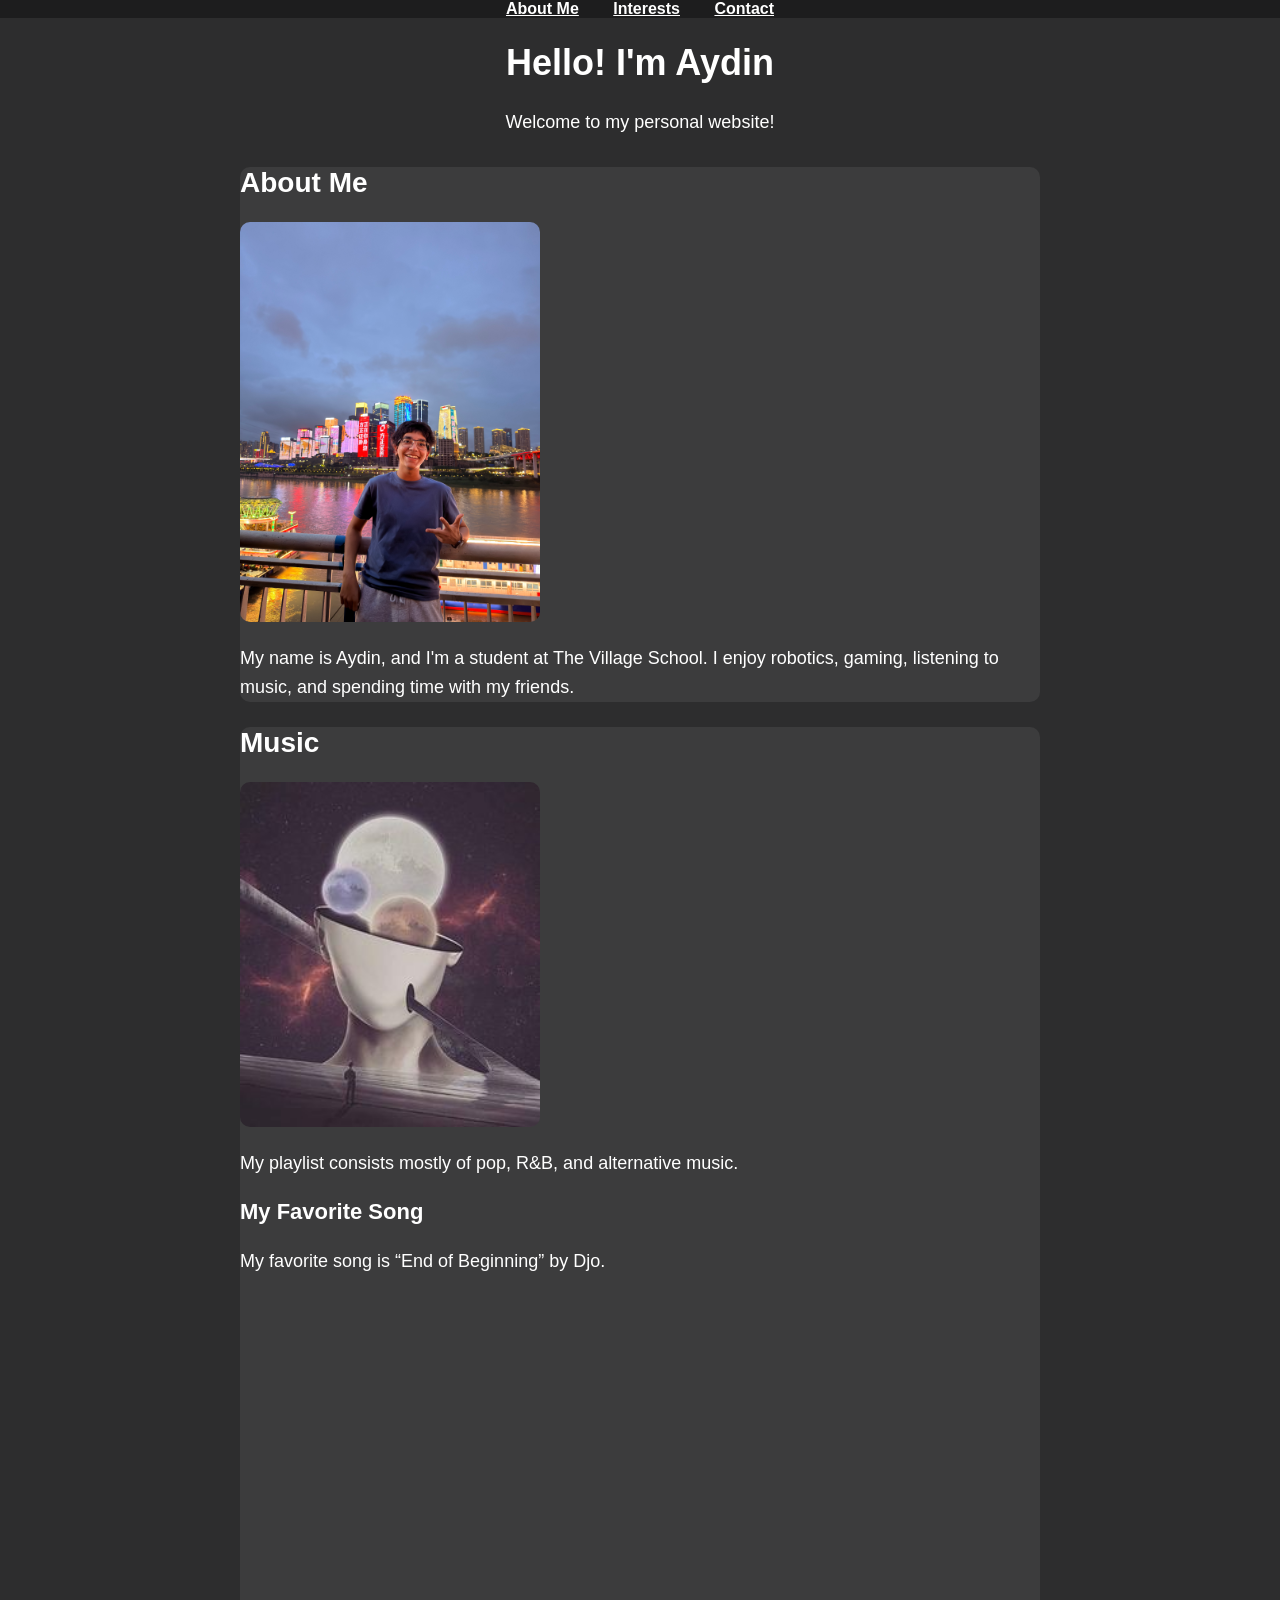
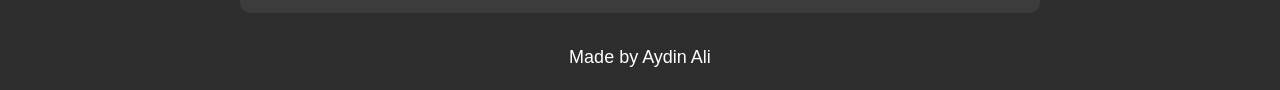
<file: index.html>
<!DOCTYPE html>
<html lang="en">
<head>
    <!-- These page settings basically make the text work and make the website fit on phones -->
    <meta charset="UTF-8">
    <meta name="viewport" content="width=device-width, initial-scale=1.0">
    <title>About Me</title>
    <!-- This connects the CSS file so the website can have colors and other styles -->
    <link rel="stylesheet" href="style.css">
</head>
  
<body>
    <!-- Header is used for the navigation and the introduction at the top of the page -->
    <header>
        <!-- Nav allows the user to basically move to the other HTML files and navigate the website -->
        <nav class="navigation">
            <a href="index.html">About Me</a>
            <a href="Intrest.html">Interests</a>
            <a href="Contact.html">Contact</a>
        </nav>
        <h1>Hello! I'm Aydin</h1>
        <p>Welcome to my personal website!</p>
    </header>

    <!-- Main is used to hold the important information about me and my music -->
    <main>
        <section>
            <h2>About Me</h2>
            <!-- Img displays my picture and alt describes the picture if it cannot be seen -->
            <img src="IMG_2821.jpeg"
                 alt="Aydin wearing glasses and ciematic city backround"
                 width="300">
            <p>
                My name is Aydin, and I'm a student at The Village School.
                I enjoy robotics, gaming, listening to music, and spending
                time with my friends.
            </p>
        </section>

        <!-- Section is used to keep all of the music information together and organized -->
        <section>
            <h2>Music</h2>
            <img src="6341b40178c01d891d30e6bbce3b010d.jpg"
                 alt="A playlist cover showing five friends relaxing together"
                 width="300">
            <p>My playlist consists mostly of pop, R&B, and alternative music.</p>

            <h3>My Favorite Song</h3>
            <p>My favorite song is “End of Beginning” by Djo.</p>
            <!-- Iframe basically makes a frame that puts the YouTube video inside the page -->
            <!-- Autoplay allows automatic playback and accelerometer and gyroscope allow phone movement information -->
            <iframe
                width="560"
                height="315"
                src="https://www.youtube.com/embed/B3Z4XGAxJB0"
                allow="autoplay accelerometer gyroscope"
            >

            </iframe>
        </section>
    </main>

    <!-- Footer is used to show my name at the bottom of the page -->
    <footer>
        <p>Made by Aydin Ali</p>
    </footer>
</body>
</html>
</file>
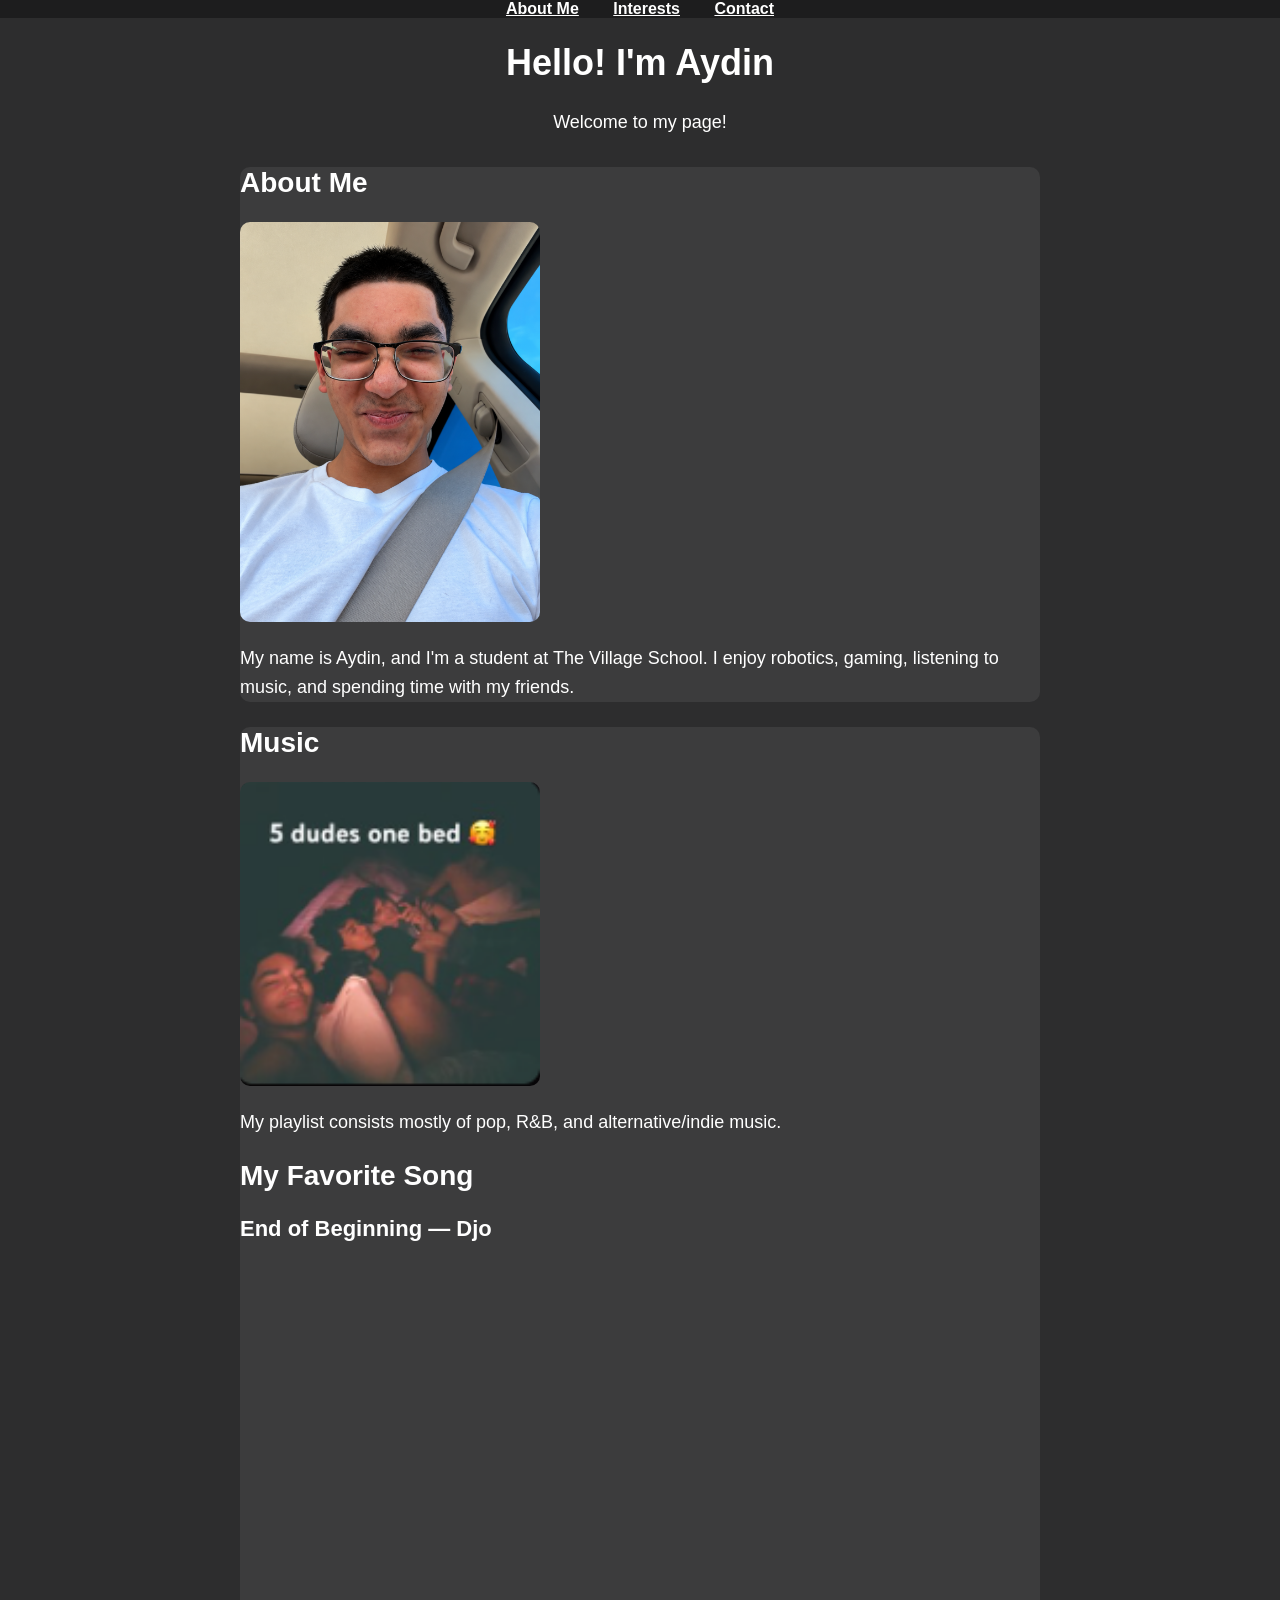
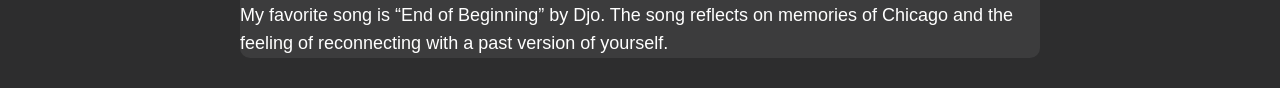
<file: About_Me_Page.html>
<!DOCTYPE html>
<html lang="en">
<head>
    <meta charset="UTF-8">
    <meta name="viewport" content="width=device-width, initial-scale=1.0">
    <link rel="stylesheet" href="style.css">
    <title>About Me</title>
</head>

<body>
    <!-- Links to my website pages -->
<div class="navigation">
    <a href="About_Me_Page.html">About Me</a>
    <a href="Intrest.html">Interests</a>
    <a href="contact.html">Contact</a>
</div>
    <header>
        <h1>Hello! I'm Aydin</h1>
        <p>Welcome to my page!</p>
    </header>

    <main>
        <section class="about-me">
            <h2>About Me</h2>
            <img src="Natural car portrait with glasses.png"
                 alt="A portrait of me wearing glasses, with buzz cut making kissy face"
                 width="300">

            <p>
                My name is Aydin, and I'm a student at The Village School.
                I enjoy robotics, gaming, listening to music, and spending
                time with my friends.
            </p>
        </section>

        <section class="music">
            <h2>Music</h2>
            <img src="Screenshot 2026-10-02 101836.png"
                 alt="My music playlist"
                 width="300">

            <p>My playlist consists mostly of pop, R&B, and alternative/indie music.</p>

            <h2>My Favorite Song</h2>
            <h3>End of Beginning — Djo</h3>

            <iframe
                width="560"
                height="315"
                src="https://www.youtube.com/embed/B3Z4XGAxJB0"
                title="End of Beginning by Djo"
                allow="autoplay; encrypted-media; picture-in-picture"
                allowfullscreen>
            </iframe>

            <p>
                My favorite song is “End of Beginning” by Djo.
                The song reflects on memories of Chicago and the feeling
                of reconnecting with a past version of yourself.
            </p>
        </section>
    </main>
</body>
</html>
</file>
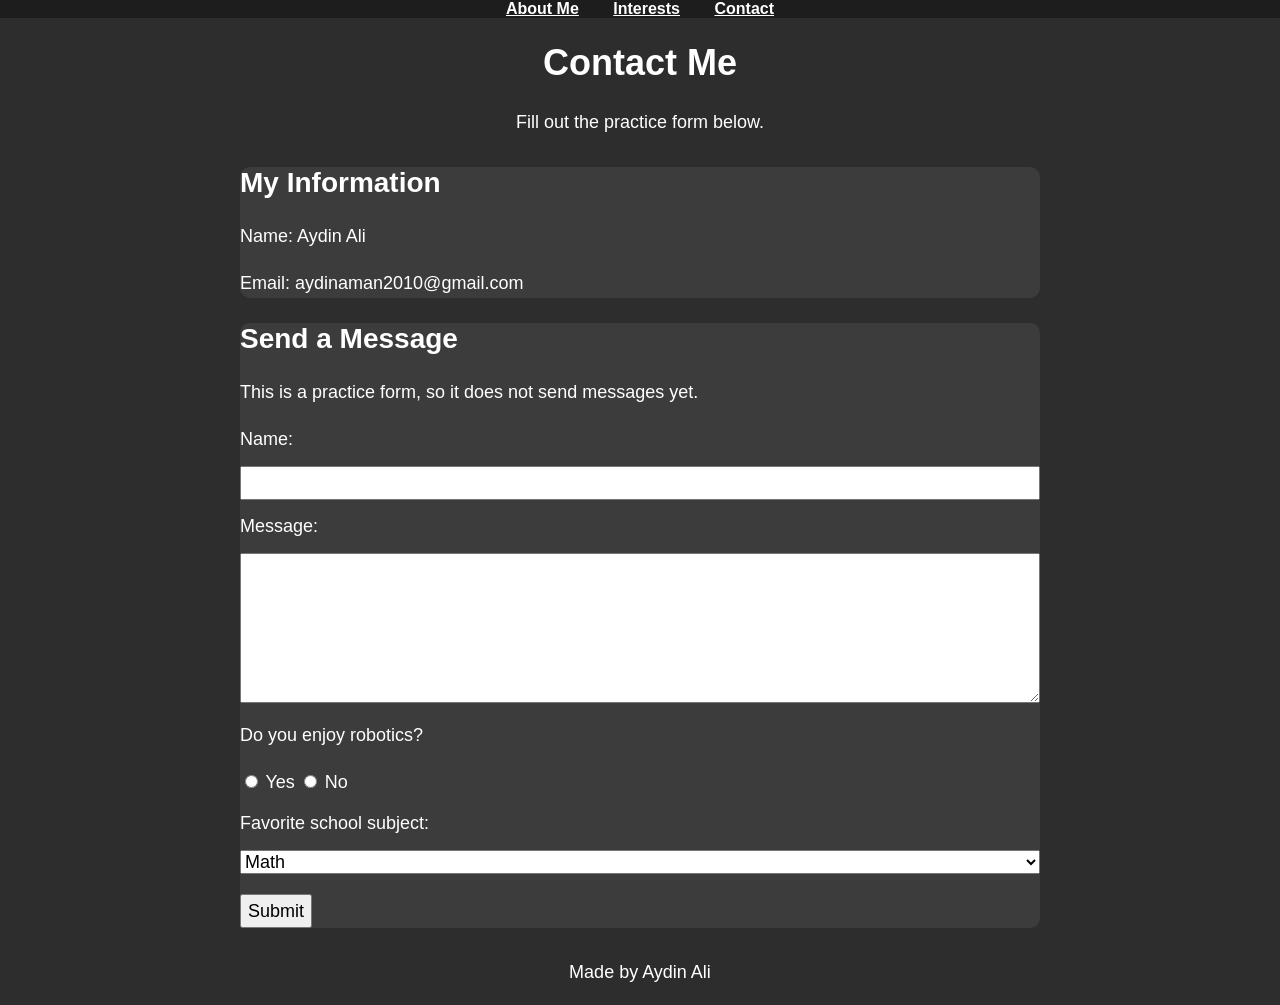
<file: Contact.html>
<!DOCTYPE html>
<html lang="en">
<head>
    <!-- These settings make the text work right and help the page fit on phones -->
    <meta charset="UTF-8">
    <meta name="viewport" content="width=device-width, initial-scale=1.0">
    <title>Contact Me</title>
    <!-- This connects the CSS file so the page can use the colors and styles -->
    <link rel="stylesheet" href="style.css">
</head>

<body>
    <!-- The header holds the nav and the introduction at the top -->
    <header>
        <!-- Nav allows the user to move to the other HTML files and navigate the website -->
        <nav class="navigation">
            <a href="index.html">About Me</a>
            <a href="Intrest.html">Interests</a>
            <a href="Contact.html">Contact</a>
        </nav>
        <h1>Contact Me</h1>
        <p>Fill out the practice form below.</p>
    </header>

    <!-- Main holds my contact information and the form -->
    <main>
        <section>
            <h2>My Information</h2>
            <p>Name: Aydin Ali</p>
            <p>Email: aydinaman2010@gmail.com</p>
        </section>

        <section>
            <h2>Send a Message</h2>
            <p>This is a practice form, so it does not send messages yet.</p>

            <!-- Form keeps all the questions together and collects the visitors answers -->
            <form action="#">
                <!-- Label tells the user what the box is for and input lets them type their name -->
                <label for="name">Name:</label>
                <input type="text" id="name" name="name" required>

                <!-- Textarea gives the user a bigger box because the message needs more room if needed -->
                <label for="message">Message:</label>
                <textarea id="message" name="message" rows="5" required></textarea>

                <!-- The matching name makes the radio buttons only allow one answer -->
                <p>Do you enjoy robotics?</p>
                <input type="radio" id="yes" name="robotics" value="yes">
                <label class="choice" for="yes">Yes</label>
                <input type="radio" id="no" name="robotics" value="no">
                <label class="choice" for="no">No</label>

                <!-- Select makes the dropdown and each option gives the user a subject to choose -->
                <label for="subject">Favorite school subject:</label>
                <select id="subject" name="subject">
                    <option value="math">Math</option>
                    <option value="science">Science</option>
                    <option value="english">English</option>
                    <option value="history">History</option>
                </select>

                <!-- The button basically submits the form after the user fills it out -->
                <button type="submit">Submit</button>
            </form>
        </section>
    </main>

    <!-- Footer shows who made the website at the bottom -->
    <footer>
        <p>Made by Aydin Ali</p>
    </footer>
</body>
</html>
</file>
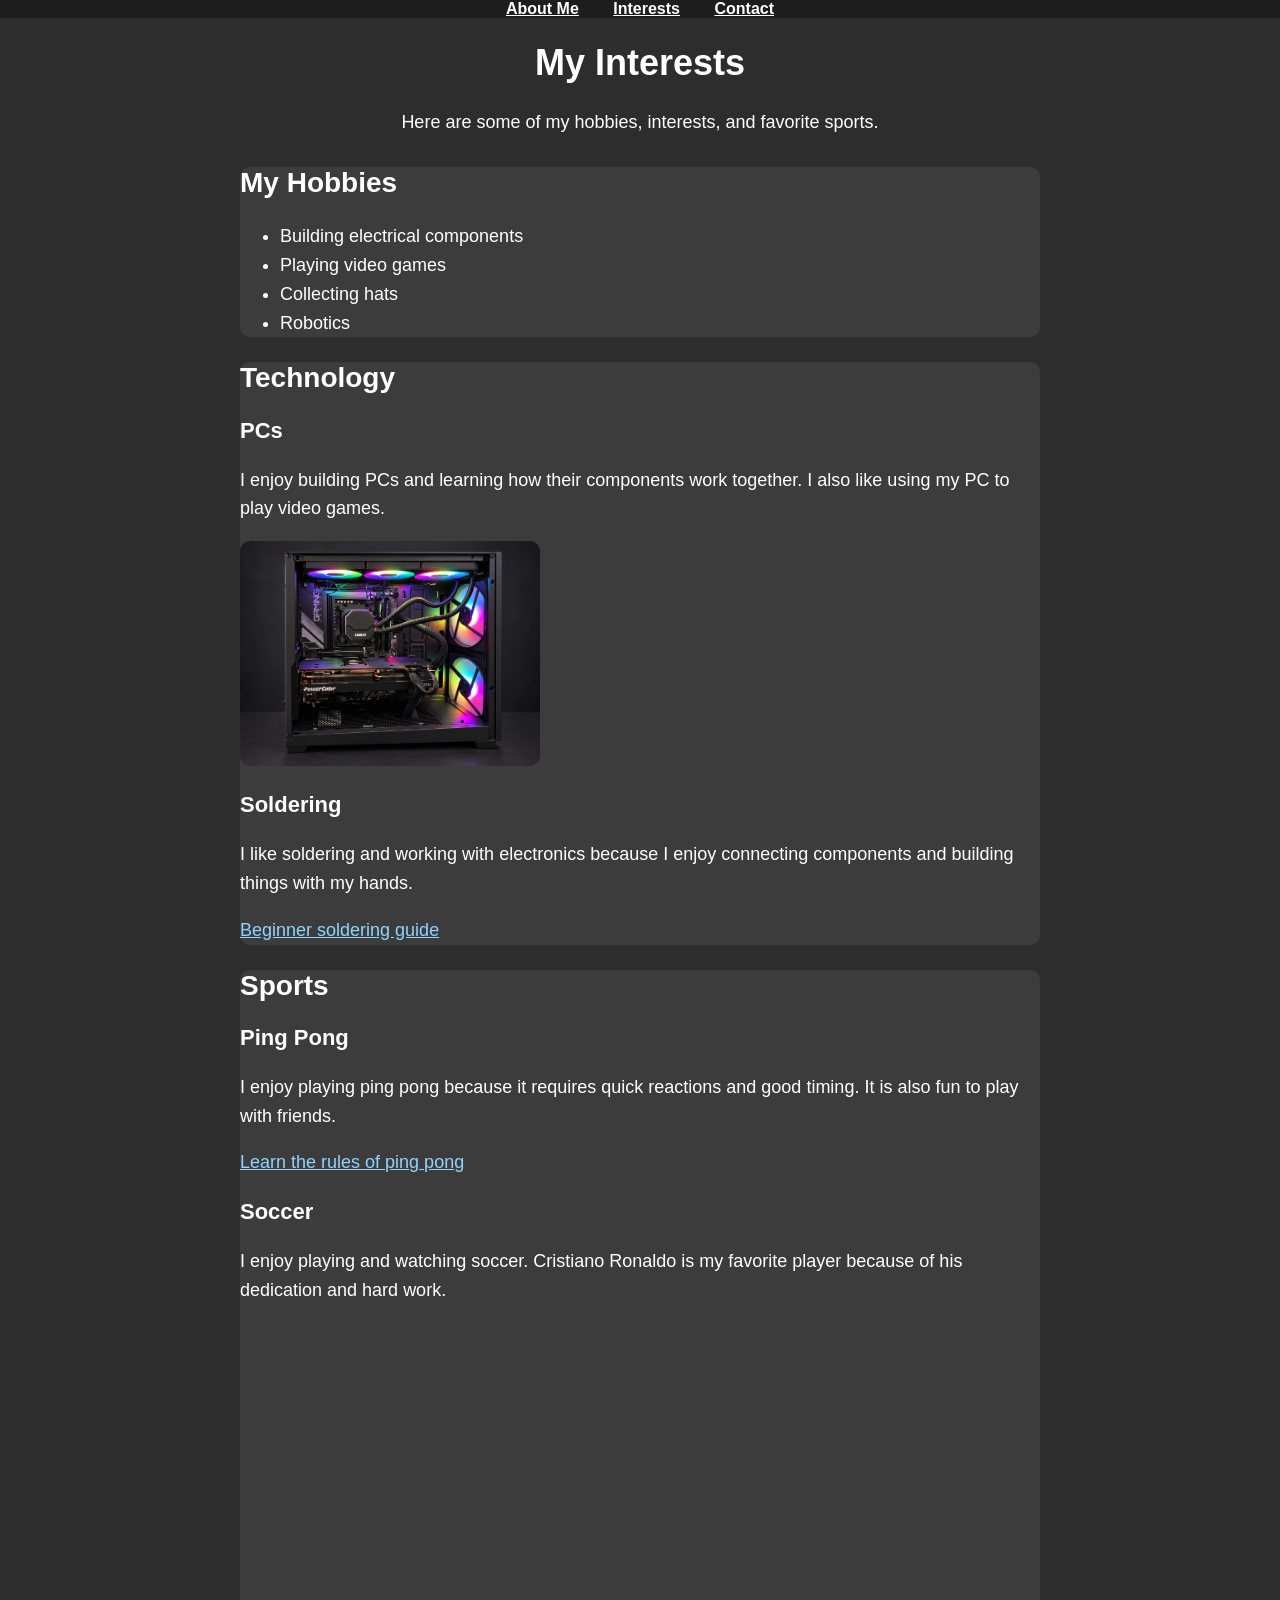
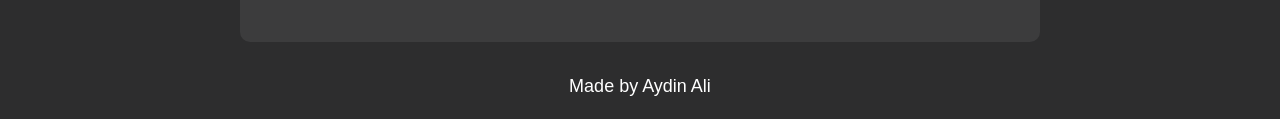
<file: Intrest.html>
<!DOCTYPE html>
<html lang="en">
<head>
    <!-- These settings make the text work right and help the page fit on phones -->
    <meta charset="UTF-8">
    <meta name="viewport" content="width=device-width, initial-scale=1.0">
    <title>My Interests</title>
    <!-- This connects the CSS file so the page can use the colors and styles -->
    <link rel="stylesheet" href="style.css">
</head>

<body>
    <!-- The header holds the nav and the introduction at the top -->
    <header>
        <!-- Nav allows the user to move to the other HTML files and navigate the website -->
        <nav class="navigation">
            <a href="index.html">About Me</a>
            <a href="Intrest.html">Interests</a>
            <a href="Contact.html">Contact</a>
        </nav>
        <h1>My Interests</h1>
        <p>Here are some of my hobbies, interests, and favorite sports.</p>
    </header>

    <!-- Main holds the information about my hobbies and sports -->
    <main>
        <section>
            <h2>My Hobbies</h2>
            <!-- Ul makes the bullet list and each li is one hobby on the list -->
            <ul>
                <li>Building electrical components</li>
                <li>Playing video games</li>
                <li>Collecting hats</li>
                <li>Robotics</li>
            </ul>
        </section>

        <section>
            <h2>Technology</h2>
            <h3>PCs</h3>
            <p>
                I enjoy building PCs and learning how their components work
                together. I also like using my PC to play video games.
            </p>

           <!-- Img displays my picture and alt describes the picture if it cannot be seen -->
             <img src="Polished RGB PC in charcoal studio (2).png"
                 alt="Gaming Pc, with RGB ligthing and 7 7700x cpu and 7900 GRE gpu"
                 width="300">

            <h3>Soldering</h3>
            <p>
                I like soldering and working with electronics because I enjoy
                connecting components and building things with my hands.
            </p>
            <!-- The a tag makes the outside link and target blank opens it in another tab -->
            <p><a href="https://learn.adafruit.com/adafruit-guide-excellent-soldering"
                  target="_blank">Beginner soldering guide</a></p>
        </section>

        <section>
            <h2>Sports</h2>
            <h3>Ping Pong</h3>
            <p>
                I enjoy playing ping pong because it requires quick reactions
                and good timing. It is also fun to play with friends.
            </p>
            <p><a href="https://www.usatt.org/rules-of-table-tennis"
                  target="_blank">Learn the rules of ping pong</a></p>

            <h3>Soccer</h3>
            <p>
                I enjoy playing and watching soccer. Cristiano Ronaldo is my
                favorite player because of his dedication and hard work.
            </p>
            <!-- Iframe puts the Ronaldo video on the page so it can play here -->
            <!-- Autoplay allows automatic playback and accelerometer and gyroscope allow phone movement information -->
            <iframe
                width="560"
                height="315"
                src="https://www.youtube.com/embed/j7t5j-sTysk"
                allow="autoplay accelerometer gyroscope"
            >

            </iframe>
        </section>
    </main>

    <!-- Footer shows who made the website at the bottom -->
    <footer>
        <p>Made by Aydin Ali</p>
    </footer>
</body>
</html>
</file>
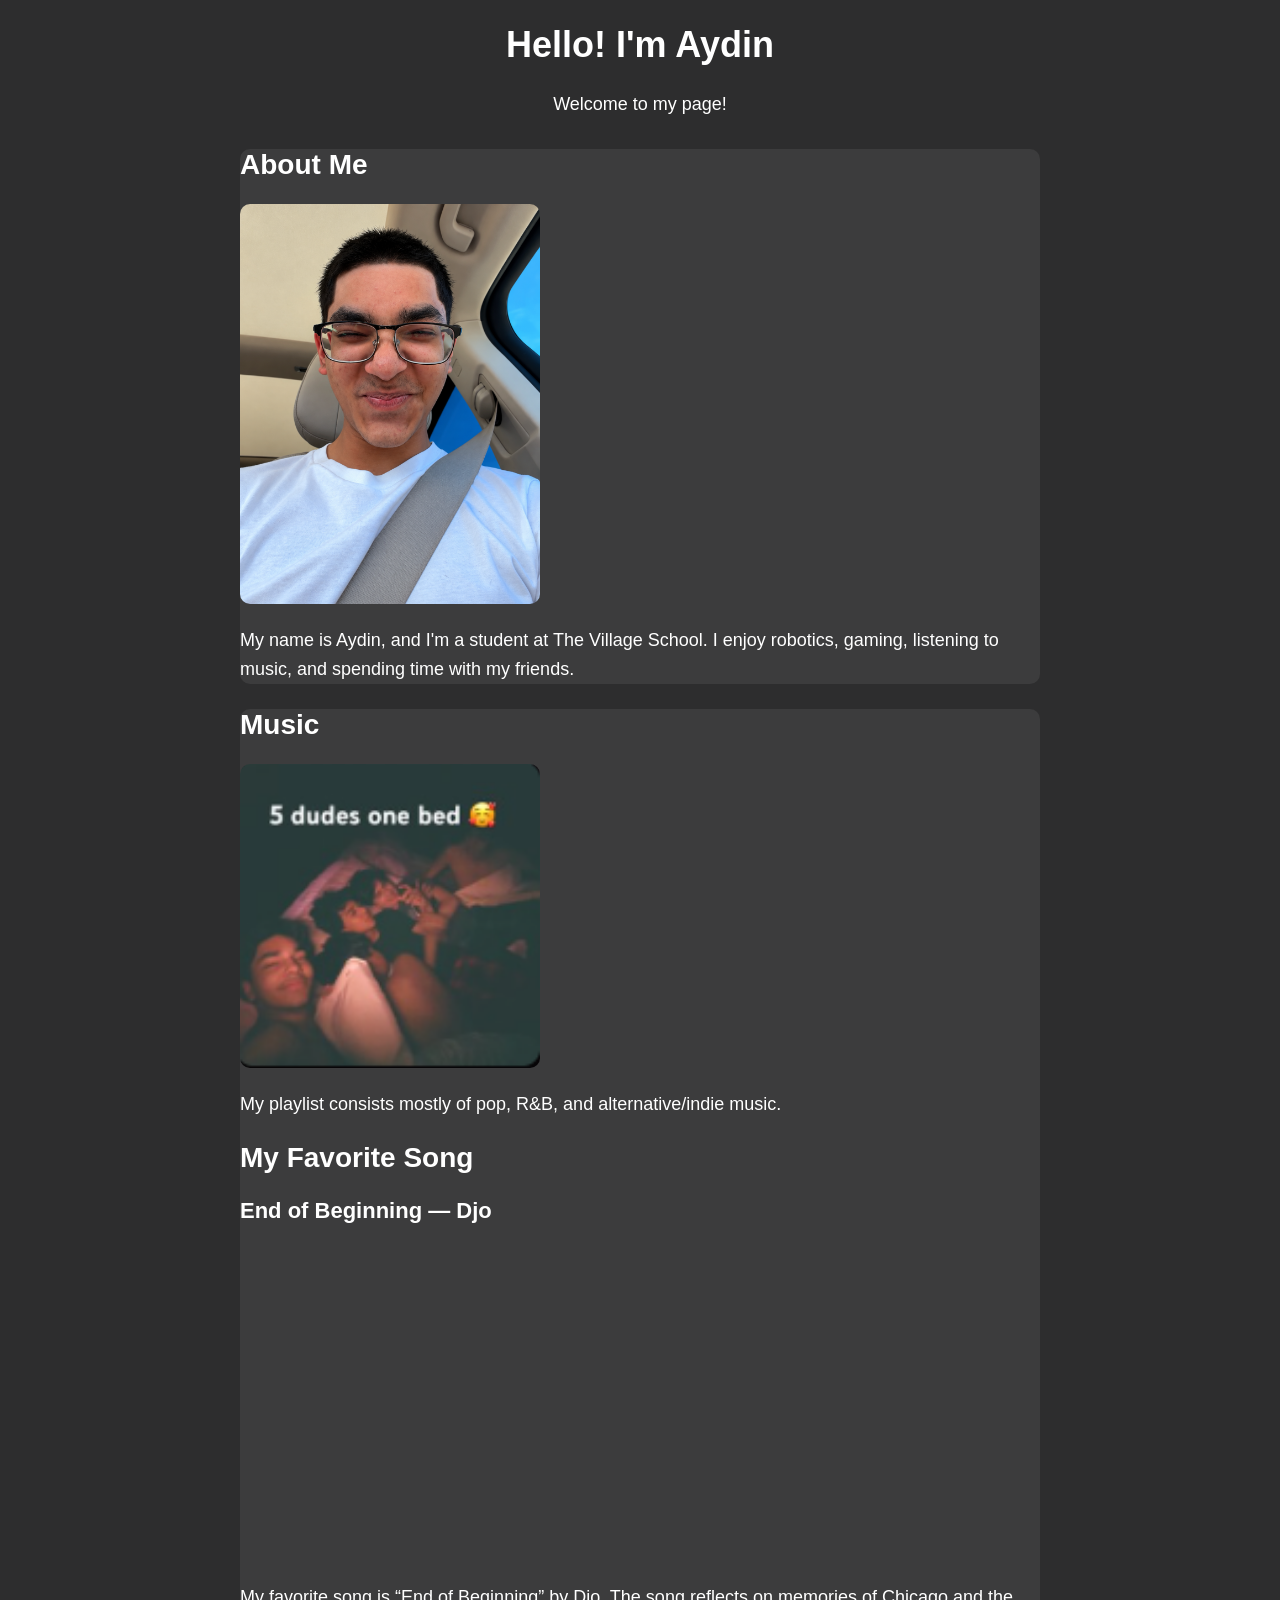
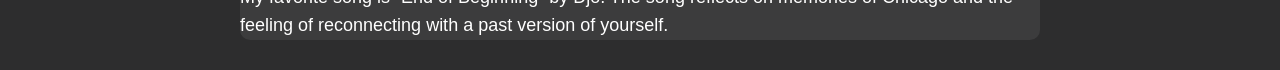
<file: old.html>
<!DOCTYPE html>
<html lang="en">
<head>
    <meta charset="UTF-8">
    <meta name="viewport" content="width=device-width, initial-scale=1.0">
    <link rel="stylesheet" href="style.css">
    <title>About Me</title>
</head>

<body>
    <header>
        <h1>Hello! I'm Aydin</h1>
        <p>Welcome to my page!</p>
    </header>

    <main>
        <section>
            <h2>About Me</h2>
            <img src="Natural car portrait with glasses.png"
                 alt="A portrait of me wearing glasses"
                 width="300">

            <p>
                My name is Aydin, and I'm a student at The Village School.
                I enjoy robotics, gaming, listening to music, and spending
                time with my friends.
            </p>
        </section>

        <section>
            <h2>Music</h2>
            <img src="Screenshot 2026-10-02 101836.png"
                 alt="My music playlist"
                 width="300">

            <p>My playlist consists mostly of pop, R&B, and alternative/indie music.</p>

            <h2>My Favorite Song</h2>
            <h3>End of Beginning — Djo</h3>

            <iframe
                width="560"
                height="315"
                src="https://www.youtube.com/embed/B3Z4XGAxJB0"
                title="End of Beginning by Djo"
                allow="autoplay; encrypted-media; picture-in-picture"
                allowfullscreen>
            </iframe>

            <p>
                My favorite song is “End of Beginning” by Djo.
                The song reflects on memories of Chicago and the feeling
                of reconnecting with a past version of yourself.
            </p>
        </section>
    </main>
</body>
</html>
</file>
<file: style.css>
/* Body controls the full page and gives it the dark colors and font */
body {
    background-color: #2d2d2e;
    color: white;
    font-family: Arial, sans-serif;
    /* Margin 0 removes the empty space around the outside of the page */
    margin: 0;
}
/* Text align center moves the header words into the middle */
header {
    text-align: center;
}
/* Navigation makes the menu darker and keeps the links in the middle */
.navigation {
    background-color: #1d1d1e;
    text-align: center;
}
/* These styles make the nav links white bold and spaced apart */
.navigation a {
    color: white;
    /* Margin 0 15px means no space on top or bottom and 15 pixels on the sides */
    margin: 0 15px;
    font-weight: bold;
}
/* Main keeps the content in the middle and stops it from getting too wide */
main {
    max-width: 800px;
    /* Auto gives the same margin on the left and right so main stays centered */
    margin: 30px auto;
}
/* Section uses a lighter gray so each topic is easier to tell apart */
section {
    background-color: #3c3c3d;
    margin-bottom: 25px;
    border-radius: 10px;
}
/* The different font sizes show which headings are more important */
h1 { font-size: 36px; }
h2 { font-size: 28px; }
h3 { font-size: 22px; }
/* This gives the text and form items the same size and line spacing */
p, li, label, input, textarea, select, button {
    font-size: 18px;
    line-height: 1.6;
}
/* Links are light blue so they are easy to see on the dark background */
a {
    color: #8fd3ff;
}
/* Max width keeps the images and videos from going past the page */
img, iframe {
    max-width: 100%;
    border-radius: 10px;
}
/* Border none removes the border around the iframe */
iframe {
    border: none;
}
/* This makes a dashed box so I know where the PC picture will go */
.image-note {
    border: 2px dashed white;
    text-align: center;
}
/* Display block puts each form box on a new line under its label */
form label:not(.choice), input[type="text"], textarea, select {
    display: block;
    margin-top: 12px;
}
/* Width 100 percent makes the form boxes use the full width */
input[type="text"], textarea, select {
    box-sizing: border-box;
    width: 100%;
}
/* Margin top adds space above the button so it does not touch the dropdown */
button {
    margin-top: 20px;
}
/* Text align center puts the footer words in the middle */
footer { text-align: center; }
</file>
